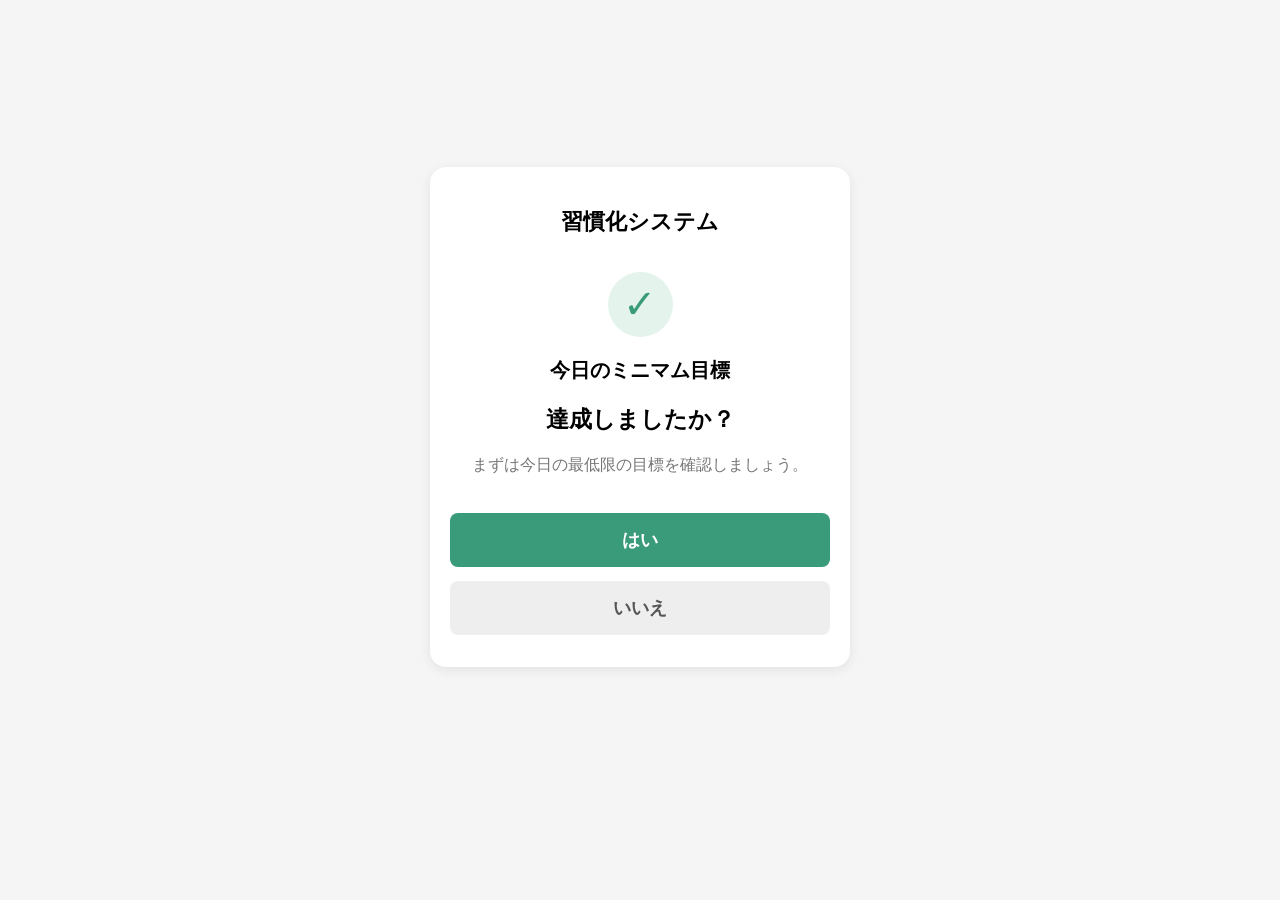
<file: index.html>
<!DOCTYPE html>
<html>
<head>
    <meta charset="UTF-8">
	<meta name="viewport" content="width=device-width, initial-scale=1.0">	<!--add v3.0-->
    <title>習慣化システム</title>
	<link rel="stylesheet" href="style.css">	
</head>

<body>

<!-- ミニマム目標確認画面 -->
<div id="check-screen" class="check-screen">

    <div class="check-card">

        <h1>習慣化システム</h1>

        <div class="check-icon">✓</div>

        <h2>今日のミニマム目標</h2>

        <p class="check-question">
            達成しましたか？
        </p>

        <p class="check-description">
            まずは今日の最低限の目標を確認しましょう。
        </p>

        <button id="yes-button" class="yes-button">
            はい
        </button>

        <button id="no-button" class="no-button">
            いいえ
        </button>

    </div>

</div>

<!-- メイン画面 -->
<!-- <div id="main-screen"> -->
<div id="main-screen">

    <h1>習慣化システム</h1>

<!-- 今日の情報 -->	<!--mod v3.2-->
<div class="card today-card">

    <div class="today-row">
        <span class="today-label">今日の日付</span>
        <span id="today-date" class="today-date">2026年10月31日（土）</span>
    </div>

    <div class="today-row">
        <label for="day-type">今日をどうする？</label>
        <select id="day-type">
            <option value="" selected disabled>選択してください</option>
			<option value="問題なし">問題なし</option>
            <option value="休養">完全休養日</option>
            <option value="病気">病気</option>
            <option value="心身不調">心身不調</option>
        </select>
    </div>

    <div class="today-row">
        <span class="today-label">完全休養日 残り</span>
        <span id="rest-days" class="rest-days">3日</span>
    </div>

</div>

<div class="blue_card">		<!--mod v3.1-->
    <h2>現在ポイント</h2>

    <p class="balance" id="point-balance">3,100 Pt</p>

    <div class="point-row">
        <span>ポイント追加</span>
        <input id="point-add-input" type="number" inputmode="numeric"
               min="0" placeholder="追加Pt">

        <select id="point-multiplier">
            <option value="1">×1</option>
            <option value="2">×2</option>
            <option value="3">×3</option>
            <option value="4">×4</option>
            <option value="5">×5</option>
			<option value="10">×10</option>
        </select>

        <button id="point-add-button" class="add-button">追加</button>
    </div>
	
	<div class="point-row">
		<span>ポイント消費</span>
        <input id="point-use-input" type="number"
               inputmode="numeric" min="0" placeholder="消費Pt">
        <span></span>
        <button id="point-use-button" class="consume-button">使う</button>
	</div>
</div>


<!-- 今月のお金 -->
<div class="green_card">
    <h2>今月のお金</h2>

    <div class="money-row">
        <span class="money-name">食事</span>
        <span id="money-eating-balance" class="money-balance">56,000円</span>
        <input id="money-eating-input" type="number" inputmode="numeric" min="0" placeholder="使用額">
        <button id="money-eating-button">使う</button>
    </div>

    <div class="money-row">
        <span class="money-name">ガソリン</span>
        <span id="money-gas-balance" class="money-balance">8,300円</span>
        <input id="money-gas-input" type="number" inputmode="numeric" min="0" placeholder="使用額">
        <button id="money-gas-button">使う</button>
    </div>

    <div class="money-row">
        <span class="money-name">娯楽代</span>
        <span id="money-entertainment-balance" class="money-balance">32,850円</span>
        <input id="money-entertainment-input" type="number" inputmode="numeric" min="0" placeholder="使用額">
        <button id="money-entertainment-button">使う</button>
    </div>

    <div class="money-row">
        <span class="money-name">旅行費</span>
        <span id="money-travel-balance" class="money-balance">20,000円</span>
        <input id="money-travel-input" type="number" inputmode="numeric" min="0" placeholder="使用額">
        <button id="money-travel-button">使う</button>
    </div>

    <div class="money-row">
        <span class="money-name">帰省費</span>
        <span id="money-homecoming-balance" class="money-balance">0円</span>
        <input id="money-homecoming-input" type="number" inputmode="numeric" min="0" placeholder="使用額">
        <button id="money-homecoming-button">使う</button>
    </div>
</div>

<!-- 今週の時間 -->
<div class="purple_card">
    <h2>今週の時間</h2>

    <div class="time-row">
        <span class="time-name">YouTube</span>
        <span id="youtube-balance" class="time-balance">270分</span>
        <input id="youtube-input" type="number" inputmode="numeric" min="0" placeholder="使用分">
        <button id="youtube-button">使う</button>
    </div>

    <div class="time-row">
        <span class="time-name">Prime Video</span>
        <span id="prime-balance" class="time-balance">60分</span>
        <input id="prime-input" type="number" inputmode="numeric" min="0" placeholder="使用分">
        <button id="prime-button">使う</button>
    </div>
</div>

<!-- Redmine -->
<div class="card redmine-card">

    <h2>Redmine</h2>

<!--    <p class="balance">進行中のチケット：3件</p>	 -->

    <a href="https://tmkd.cloud.redmine.jp/issues?query_id=35"
       target="_blank">
        Redmineを開く →
    </a>

</div>

<!-- ポイント積み立て -->
<div class="card">

    <h2>ポイント積み立て</h2>

    <p id="savings-balance" class="balance">現在の積立残高：1,250 Pt</p>

    <div class="savings-row">
        <span>ポイント追加</span>

        <input id="savings-add-input" type="number"
               inputmode="numeric" min="0" placeholder="追加Pt">

        <button id="savings-add-button" class="add-button">
            追加
        </button>
    </div>

    <div class="savings-row">
        <span>ポイント返却</span>

        <input id="savings-use-input" type="number"
               inputmode="numeric" min="0" placeholder="消費Pt">

        <button id="savings-use-button" class="consume-button">
            戻す
        </button>
    </div>

</div>

</div>
<!-- </div> -->

<script src="script.js"></script>

</body>
</html>
</file>
<file: style.css>
* {
    box-sizing: border-box;
}

body {
    margin: 0;					/* add v3.0 */
    padding: 12px;				/* add v3.0 */
    background-color: #f5f5f5;
    font-family: sans-serif;	/* add v3.0 */
}

.card {
    background-color: white;
    border: 1px solid #dddddd;
    padding: 20px;
    margin: 10px;
    border-radius: 10px;
}

.green_card {
    background-color: #e4f3eb;
    border: 1px solid #dddddd;
    padding: 20px;
    margin: 10px;
    border-radius: 10px;
}

.blue_card {
    background-color: #e6f2ff;
    border: 1px solid #dddddd;
    padding: 20px;
    margin: 10px;
    border-radius: 10px;
}

.purple_card {
    background-color: #e6e6fa;
    border: 1px solid #dddddd;
    padding: 20px;
    margin: 10px;
    border-radius: 10px;
}

button {
    width: 100%;
    padding: 15px;
    margin: 5px 0;
    font-size: 18px;
}

.action-row {
    display: flex;
    align-items: center;
    gap: 10px;
    margin: 8px 0;
}

.action-row span {
	width: 100px;
    font-size: 18px;
	white-space: nowrap;
}

.action-row button {
    width: auto;
    padding: 8px 12px;
    margin: 0;
    font-size: 16px;
}


.point-row {
    display: grid;
    grid-template-columns: 115px minmax(0, 1fr) 55px 55px;
    gap: 5px;
    align-items: center;
    width: 100%;
}

.point-row input {
    width: 100%;
    min-width: 0;
    height: 40px;
    padding: 5px;
    font-size: 16px;
}

.point-row select {
    width: 55px;
    height: 30px;
    min-width: 0;
    padding: 2px;
    font-size: 14px;
}

.point-row button {
    width: 100%;
    min-width: 0;
    height: 44px;
}

.point-row .consume-button {
	width: 100%;
    min-width: 0;
    height: 40px;
    padding: 5px;
    font-size: 16px;
/*    background-color: #3689D5; */
	background-color: #D95770;
    color: white;
}

.point-row .add-button {
	width: 100%;
    min-width: 0;
    height: 40px;
    padding: 5px;
    font-size: 16px;
    background-color: #399B79;
    color: white;
}

/* 今日の情報 */

.today-card {
    display: flex;
    flex-direction: column;
    gap: 12px;
    background-color: #ffffe0;
}

.today-row {
    display: flex;
    align-items: center;
    justify-content: space-between;
    gap: 10px;
    min-height: 40px;
}

.today-label,
.today-row label {
    font-size: 16px;
    font-weight: bold;
    white-space: nowrap;
}

.today-date {
    font-size: 17px;
    font-weight: bold;
	color: #3689D5;
}

.today-row select {
    flex: 1;
    min-width: 0;
    max-width: 200px;
    padding: 9px;
    font-size: 16px;
    border: 1px solid #cccccc;
    border-radius: 6px;
    background-color: white;
}

.rest-days {
    font-size: 20px;
    font-weight: bold;
    color: #3689D5;
}

/* 今月のお金 */

.money-row {
    display: grid;
    grid-template-columns: 70px 85px minmax(0, 1fr) 48px;
    gap: 5px;
    align-items: center;
    margin-bottom: 12px;
}

.money-name {
    font-size: 16px;
    white-space: nowrap;
}

.money-balance {
    white-space: nowrap;
    text-align: right;
	font-weight: bold;
    font-size: 20px;
    color: #3689D5;
}

.money-row input {
    width: 100%;
    min-width: 0;
    padding: 8px 5px;
    font-size: 16px;
    box-sizing: border-box;
}

.money-row button {
    width: 48px;
    padding: 9px 3px;
    margin: 0;
    font-size: 16px;
    white-space: nowrap;
	background-color: #D95770;
    color: white;
}

/* 今週の時間 */

.time-row {
    display: grid;
    grid-template-columns: 95px 55px minmax(0, 1fr) 48px;
    align-items: center;
    gap: 5px;
    margin: 10px 0;
}

.time-name {
    font-size: 16px;
    white-space: nowrap;
}

.time-balance {
    white-space: nowrap;
    text-align: right;
	font-weight: bold;
    font-size: 20px;
    color: #3689D5;
}

.time-row input {
    width: 100%;
    min-width: 0;
    padding: 8px 5px;
    font-size: 16px;
    box-sizing: border-box;
}

.time-row button {
    width: 48px;
    padding: 9px 3px;
    margin: 0;
    font-size: 16px;
    white-space: nowrap;
	background-color: #D95770;
    color: white;
}

/* Redmine */
.redmine-card {
    background-color: #ffe4e1;

}


.redmine-card a {
    display: block;
    padding: 12px;
    margin-top: 10px;
    background-color: #f0f5fa;
    border: 1px solid #dddddd;
    border-radius: 8px;
    color: #2869a5;
    text-decoration: none;
    font-size: 16px;
    text-align: center;
}


/* ポイント積み立て */
.savings-row {
    display: flex;
    align-items: center;
    gap: 8px;
    margin: 12px 0;
}

.savings-row span {
    width: 100px;
    flex-shrink: 0;
    white-space: nowrap;
    font-size: 16px;
}

.savings-row input {
    flex: 1;
    min-width: 0;
    width: 0;
    padding: 8px;
    font-size: 16px;
}

.savings-row button {
    width: auto;
    flex-shrink: 0;
    padding: 8px 10px;
    margin: 0;
    font-size: 16px;
    white-space: nowrap;
}

.savings-row .add-button {
    background-color: #399B79;
    color: white;
}

.savings-row .consume-button {
    /*background-color: #D95770;*/
	background-color: #1E90FF;
    color: white;
}

/* ミニマム目標確認画面 */

.check-screen {
    min-height: 90vh;
    display: flex;
    justify-content: center;
    align-items: center;
}

.check-card {
    width: 100%;
    max-width: 420px;
    padding: 25px 20px;
    background-color: white;
    border-radius: 16px;
    text-align: center;
    box-shadow: 0 3px 12px rgba(0,0,0,0.08);
}

.check-card h1 {
    font-size: 22px;
    margin-bottom: 35px;
}

.check-icon {
    width: 65px;
    height: 65px;
    margin: 0 auto 20px;
    border-radius: 50%;
    background-color: #e4f3eb;
    color: #399B79;
    font-size: 40px;
    line-height: 65px;
}

.check-card h2 {
    font-size: 20px;
    margin-bottom: 12px;
}

.check-question {
    font-size: 23px;
    font-weight: bold;
    margin: 20px 0;
}

.check-description {
    font-size: 16px;
    color: #777777;
    margin-bottom: 30px;
}

.check-card button {
    width: 100%;
    padding: 15px;
    margin: 7px 0;
    border: none;
    border-radius: 8px;
    font-size: 18px;
    font-weight: bold;
}

.yes-button {
    background-color: #399B79;
    color: white;
}

.no-button {
    background-color: #eeeeee;
    color: #555555;
}

/* 画面設計中は確認画面だけ表示 */
#main-screen {
    display: none;
}

.point-row input,
.point-row select,
.point-row button {
    width: 100%;
    min-width: 0;
}

/* スマホで入力欄をタップした際の自動ズームを防ぐ */
input,
select,
textarea {
    font-size: 16px;
}

.balance {
    font-weight: bold;
    font-size: 20px;
	color: #3689D5;
}

.green {
	background-color: #e4f3eb;
}
</file>
<file: style_dayx.css>
/*v3.0 2026/10/31 tajiri*/

/* add v3.0 */
* {
    box-sizing: border-box;
}

body {
    margin: 0;					/* add v3.0 */
    padding: 12px;				/* add v3.0 */
    background-color: #f5f5f5;
    font-family: sans-serif;	/* add v3.0 */
}

.card {
    background-color: white;
    border: 1px solid #dddddd;
    padding: 20px;
    margin: 10px;
    border-radius: 10px;
}

.green_card {
    background-color: #e4f3eb;
    border: 1px solid #dddddd;
    padding: 20px;
    margin: 10px;
    border-radius: 10px;
}

.blue_card {
    background-color: #e6f2ff;
    border: 1px solid #dddddd;
    padding: 20px;
    margin: 10px;
    border-radius: 10px;
}

.purple_card {
    background-color: #e6e6fa;
    border: 1px solid #dddddd;
    padding: 20px;
    margin: 10px;
    border-radius: 10px;
}

button {
    width: 100%;
    padding: 15px;
    margin: 5px 0;
    font-size: 18px;
}

.action-row {
    display: flex;
    align-items: center;
    gap: 10px;
    margin: 8px 0;
}

.action-row span {
	width: 100px;
    font-size: 18px;
	white-space: nowrap;
}

.action-row button {
    width: auto;
    padding: 8px 12px;
    margin: 0;
    font-size: 16px;
}


.point-row {
    display: grid;
    grid-template-columns: 115px minmax(0, 1fr) 55px 55px;
    gap: 5px;
    align-items: center;
    width: 100%;
}

.point-row input {
    width: 100%;
    min-width: 0;
    height: 40px;
    padding: 5px;
    font-size: 16px;
}

.point-row select {
    width: 55px;
    height: 30px;
    min-width: 0;
    padding: 2px;
    font-size: 14px;
}

.point-row button {
    width: 100%;
    min-width: 0;
    height: 44px;
}

.point-row .consume-button {
	width: 100%;
    min-width: 0;
    height: 40px;
    padding: 5px;
    font-size: 16px;
/*    background-color: #3689D5; */
	background-color: #D95770;
    color: white;
}

.point-row .add-button {
	width: 100%;
    min-width: 0;
    height: 40px;
    padding: 5px;
    font-size: 16px;
    background-color: #399B79;
    color: white;
}

/* 今日の情報 */

.today-card {
    display: flex;
    flex-direction: column;
    gap: 12px;
    background-color: #ffffe0;
}

.today-row {
    display: flex;
    align-items: center;
    justify-content: space-between;
    gap: 10px;
    min-height: 40px;
}

.today-label,
.today-row label {
    font-size: 16px;
    font-weight: bold;
    white-space: nowrap;
}

.today-date {
    font-size: 17px;
    font-weight: bold;
	color: #3689D5;
}

.today-row select {
    flex: 1;
    min-width: 0;
    max-width: 200px;
    padding: 9px;
    font-size: 16px;
    border: 1px solid #cccccc;
    border-radius: 6px;
    background-color: white;
}

.rest-days {
    font-size: 20px;
    font-weight: bold;
    color: #3689D5;
}

/* 今月のお金 */

.money-row {
    display: grid;
    grid-template-columns: 70px 85px minmax(0, 1fr) 48px;
    gap: 5px;
    align-items: center;
    margin-bottom: 12px;
}

.money-name {
    font-size: 16px;
    white-space: nowrap;
}

.money-balance {
    white-space: nowrap;
    text-align: right;
	font-weight: bold;
    font-size: 20px;
    color: #3689D5;
}

.money-row input {
    width: 100%;
    min-width: 0;
    padding: 8px 5px;
    font-size: 16px;
    box-sizing: border-box;
}

.money-row button {
    width: 48px;
    padding: 9px 3px;
    margin: 0;
    font-size: 16px;
    white-space: nowrap;
	background-color: #D95770;
    color: white;
}

/* 今週の時間 */

.time-row {
    display: grid;
    grid-template-columns: 95px 55px minmax(0, 1fr) 48px;
    align-items: center;
    gap: 5px;
    margin: 10px 0;
}

.time-name {
    font-size: 16px;
    white-space: nowrap;
}

.time-balance {
    white-space: nowrap;
    text-align: right;
	font-weight: bold;
    font-size: 20px;
    color: #3689D5;
}

.time-row input {
    width: 100%;
    min-width: 0;
    padding: 8px 5px;
    font-size: 16px;
    box-sizing: border-box;
}

.time-row button {
    width: 48px;
    padding: 9px 3px;
    margin: 0;
    font-size: 16px;
    white-space: nowrap;
	background-color: #D95770;
    color: white;
}

/* Redmine */
.redmine-card {
    background-color: #ffe4e1;

}


.redmine-card a {
    display: block;
    padding: 12px;
    margin-top: 10px;
    background-color: #f0f5fa;
    border: 1px solid #dddddd;
    border-radius: 8px;
    color: #2869a5;
    text-decoration: none;
    font-size: 16px;
    text-align: center;
}


/* ポイント積み立て */
.savings-row {
    display: flex;
    align-items: center;
    gap: 8px;
    margin: 12px 0;
}

.savings-row span {
    width: 100px;
    flex-shrink: 0;
    white-space: nowrap;
    font-size: 16px;
}

.savings-row input {
    flex: 1;
    min-width: 0;
    width: 0;
    padding: 8px;
    font-size: 16px;
}

.savings-row button {
    width: auto;
    flex-shrink: 0;
    padding: 8px 10px;
    margin: 0;
    font-size: 16px;
    white-space: nowrap;
}

.savings-row .add-button {
    background-color: #399B79;
    color: white;
}

.savings-row .consume-button {
    /*background-color: #D95770;*/
	background-color: #1E90FF;
    color: white;
}

/* ミニマム目標確認画面 */

.check-screen {
    min-height: 90vh;
    display: flex;
    justify-content: center;
    align-items: center;
}

.check-card {
    width: 100%;
    max-width: 420px;
    padding: 25px 20px;
    background-color: white;
    border-radius: 16px;
    text-align: center;
    box-shadow: 0 3px 12px rgba(0,0,0,0.08);
}

.check-card h1 {
    font-size: 22px;
    margin-bottom: 35px;
}

.check-icon {
    width: 65px;
    height: 65px;
    margin: 0 auto 20px;
    border-radius: 50%;
    background-color: #e4f3eb;
    color: #399B79;
    font-size: 40px;
    line-height: 65px;
}

.check-card h2 {
    font-size: 20px;
    margin-bottom: 12px;
}

.check-question {
    font-size: 23px;
    font-weight: bold;
    margin: 20px 0;
}

.check-description {
    font-size: 16px;
    color: #777777;
    margin-bottom: 30px;
}

.check-card button {
    width: 100%;
    padding: 15px;
    margin: 7px 0;
    border: none;
    border-radius: 8px;
    font-size: 18px;
    font-weight: bold;
}

.yes-button {
    background-color: #399B79;
    color: white;
}

.no-button {
    background-color: #eeeeee;
    color: #555555;
}

/* 画面設計中は確認画面だけ表示 */
#main-screen {
    display: none;
}

.point-row input,
.point-row select,
.point-row button {
    width: 100%;
    min-width: 0;
}

/* スマホで入力欄をタップした際の自動ズームを防ぐ */
input,
select,
textarea {
    font-size: 16px;
}

.balance {
    font-weight: bold;
    font-size: 20px;
	color: #3689D5;
}

.green {
	background-color: #e4f3eb;
}
</file>
